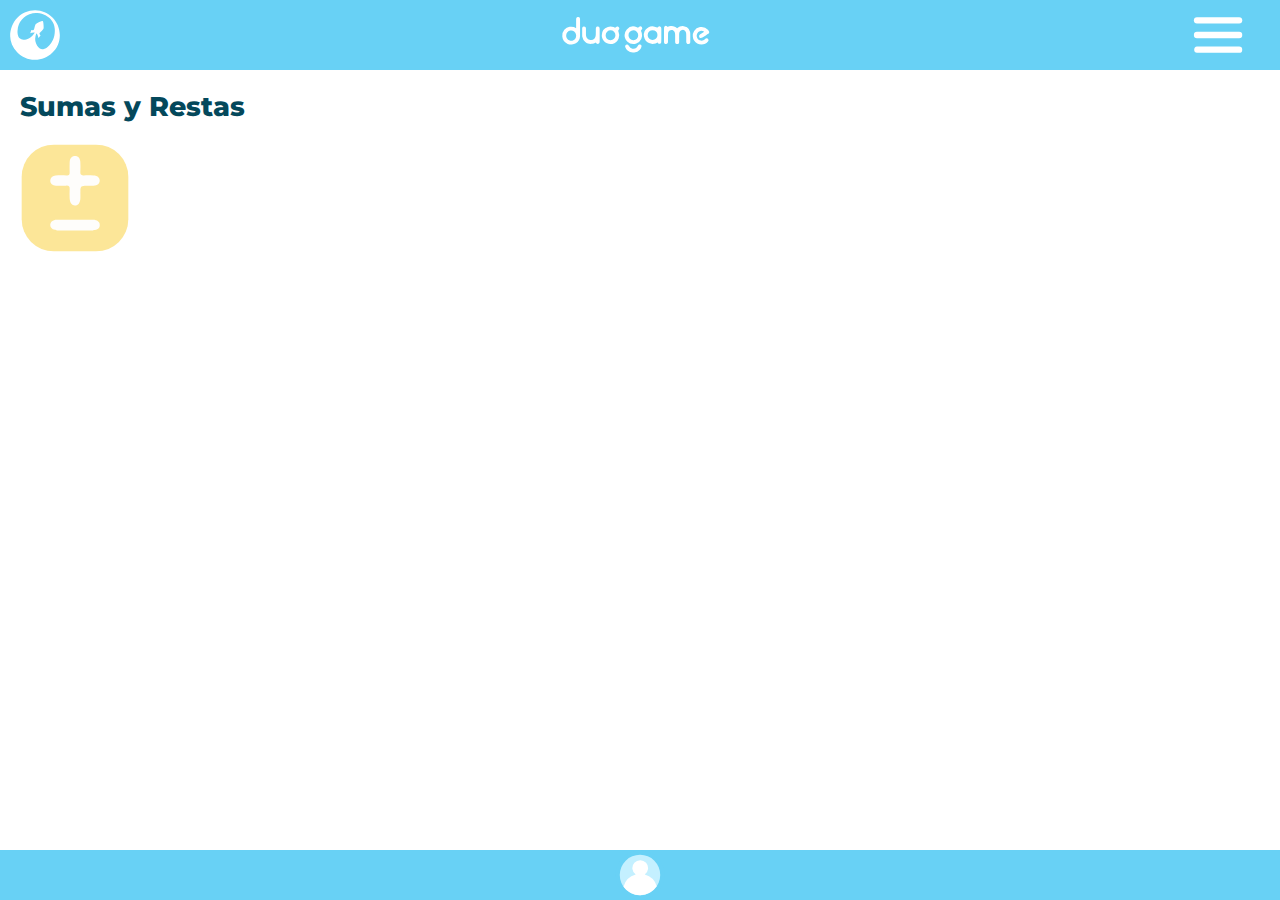
<file: components/menu/menu.html>
<html lang="en">
<head>
    <meta charset="UTF-8">
    <meta http-equiv="X-UA-Compatible" content="IE=edge">
    <meta name="viewport" content="width=device-width, initial-scale=1.0">
    <title>Document</title>
    <link rel="stylesheet" href="../../assets/css/menu/menu.css">
</head>
<body>
    	
    <header>
		<div class="menu_bar">
            <div class="logoContainer">
                <a href="menu.html"><img src="../../assets/image/Logo_icon.svg" alt="" class="logoIcon"></a>
            </div>
            <div class="tipoContainer">
                <img src="../../assets/image/Logo_tipo.svg" alt="" class="logoTipo">
            </div>
			<div id="menu" class="bt-menu">
                <img src="../../assets/image/Burger.svg" alt="" class="menuIcon">
            </div>
		</div>

		<nav id="menuList" class="menu_nav">
			<ul>
				<li><a href="#"></span>Perfil</a></li>
				<li><a href="#"></span>Notificaciones</a></li>
				<li><a href="#"></span>Configuraciones</a></li>
				<li class="outContainer"><a href="#" class="outContainer"></span>Salir</a></li>
			</ul>
		</nav>
	</header>

    <section class="conten">
        <div class="contenObj_1">
            <p>Sumas y Restas</p>
            <div class="contenIcon_1">
                <a href="./opcion_1/opcion_1.html"><img src="../../assets/image/Suma y resta_01.svg" alt=""></a>
            </div>
        </div>
    </section>

    <footer class="footer">
        <div class="perfilContainer">
            <img src="../../assets/image/Perfil_01.svg" alt="" class="perfilImg">
        </div>
    </footer>


<script src="../../assets/js/menu/menuScript.js"></script>
</body>
</html>
</file>
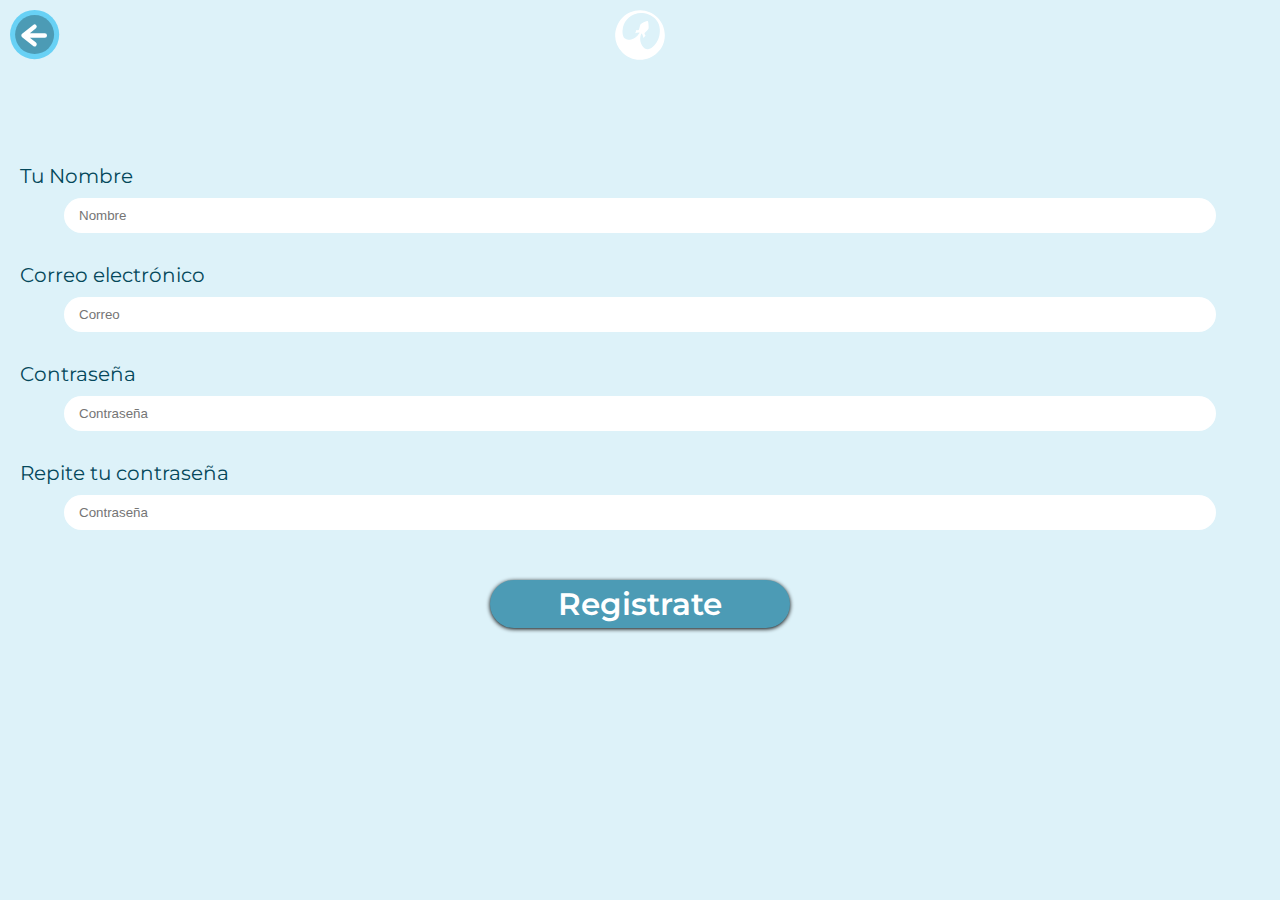
<file: components/registro/registro.html>
<!DOCTYPE html>
<html lang="en">
<head>
    <meta charset="UTF-8">
    <meta http-equiv="X-UA-Compatible" content="IE=edge">
    <meta name="viewport" content="width=device-width, initial-scale=1.0">
    <title>Document</title>
    <link rel="stylesheet" href="../../assets/css/registro/registroStyle.css">
</head>
<body>

    <header class="header">
        <div class="back" id="backContainer">
            <a href="../inicio/inicio.html"><img src="../../assets/image/Back_02.svg" alt="back" class="backBtn"></a>
        </div>
        <div class="logo">
            <img src="../../assets/image/Logo_icon.svg" alt="duoGame" class="logo_svg">   
        </div>
    </header>

    <div class="container">
        <section class="form">
            <label for="text" class="formLabel" id="textlLabel">Tu Nombre</label>
            <input type="text" class="formInput" id="textImput" placeholder="Nombre">
            <label for="email" class="formLabel" id="emailLabel">Correo electrónico</label>
            <input type="email" class="formInput" id="emailImput" placeholder="Correo">
            <label for="password" class="formLabel" id="passwordLabel">Contraseña</label>
            <input type="password" class="formInput" id="passwordImput" placeholder="Contraseña">
            <label for="password" class="formLabel" id="passwordRepiteLabel">Repite tu contraseña</label>
            <input type="password" class="formInput" id="passwordRepiteImput" placeholder="Contraseña">

        </section>
        <div class="btn">
            <div class="registrar">
                 <a class="btnRegistrar" href="../menu/menu.html">Registrate</a>
            </div>
        </div>
    </div>
    
</body>
</html>
</file>
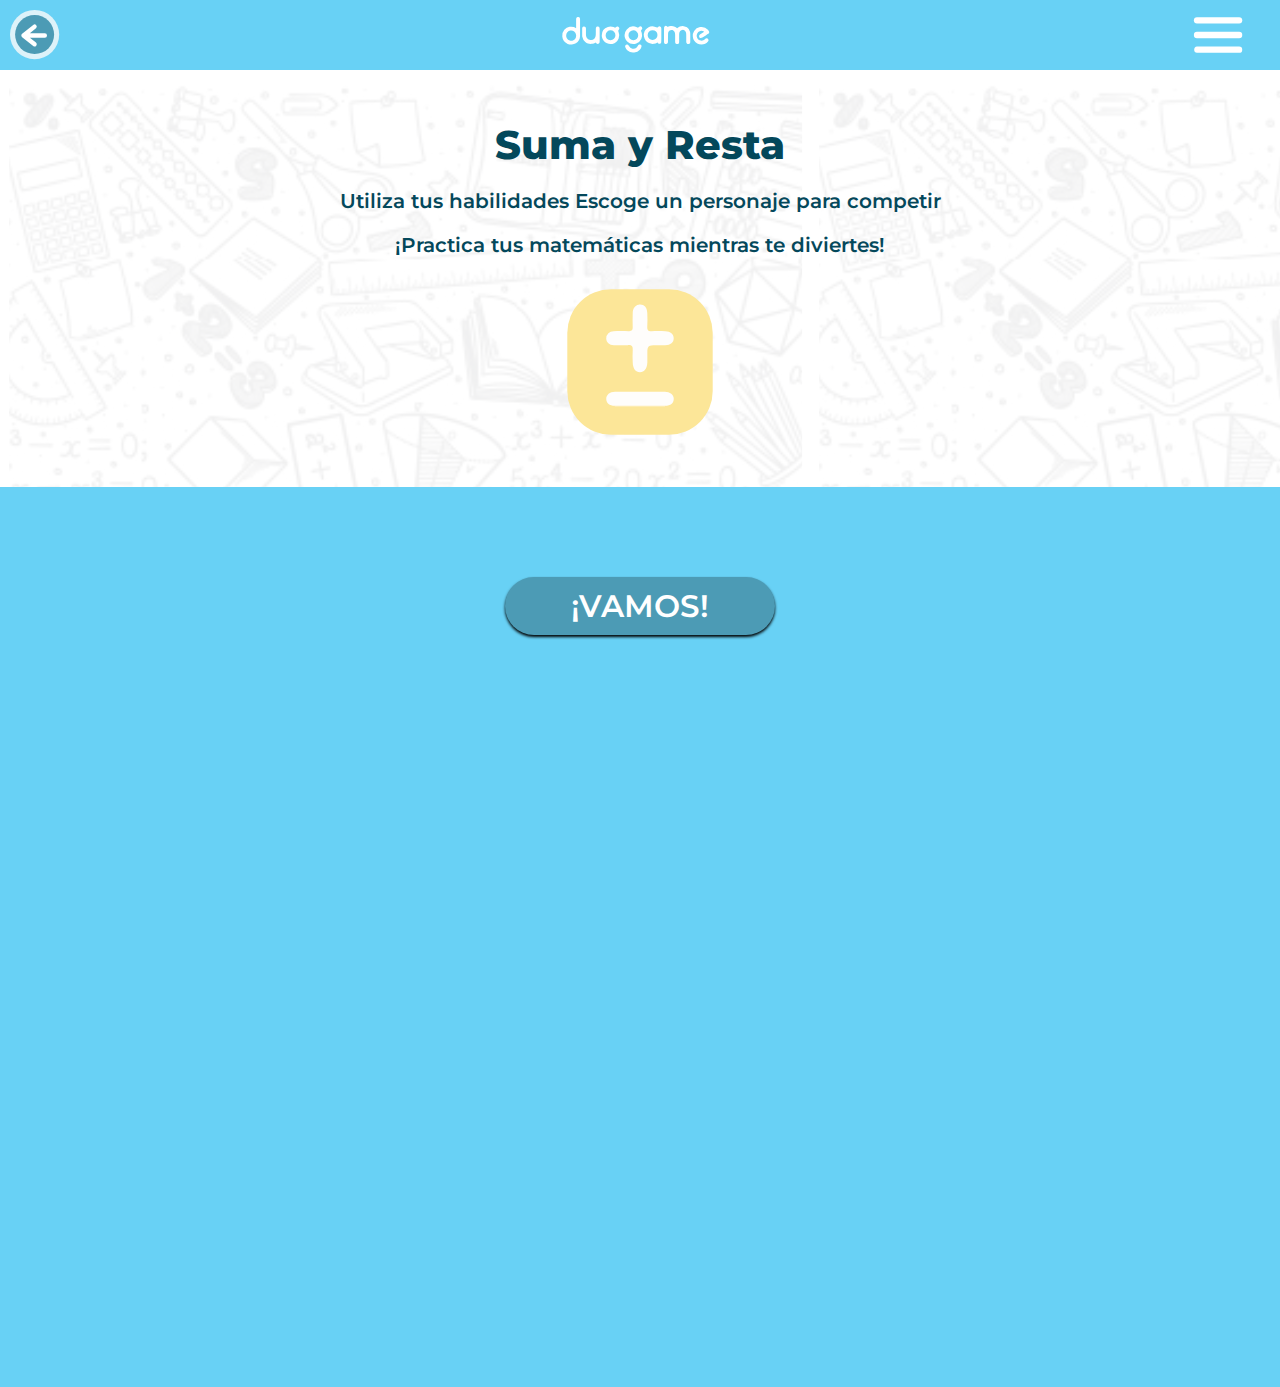
<file: components/menu/opcion_1/opcion_1.html>
<html lang="en">
<head>
    <meta charset="UTF-8">
    <meta http-equiv="X-UA-Compatible" content="IE=edge">
    <meta name="viewport" content="width=device-width, initial-scale=1.0">
    <title>Document</title>
    <link rel="stylesheet" href="../../../assets/css/menu/opcion_1/opcion_1Style.css">
</head>
<body>
    <header>
		<div class="menu_bar">
            <div class="logoContainer">
                <a href="../menu.html"><img src="../../../assets/image/Back_01.svg" alt="" class="logoIcon"></a>
            </div>
            <div class="tipoContainer">
                <img src="../../../assets/image/Logo_tipo.svg" alt="" class="logoTipo">
            </div>
			<div id="menu" class="bt-menu">
                <img src="../../../assets/image/Burger.svg" alt="" class="menuIcon">
            </div>
		</div>

		<nav id="menuList" class="menu_nav">
			<ul>
				<li><a href="#"></span>Perfil</a></li>
				<li><a href="#"></span>Notificaciones</a></li>
				<li><a href="#"></span>Configuraciones</a></li>
				<li class="outContainer"><a href="#" class="outContainer"></span>Salir</a></li>
			</ul>
		</nav>
	</header>

    <section class="container">
        <div class="descripcion">
            <div class="titulo">
                <p class="tituloText">Suma y Resta</p>
            </div>
            <div class="descripcionText">
                <p class="descripcionText_1">Utiliza tus habilidades Escoge un personaje para competir</p>
                <p class="descripcionText_2">¡Practica tus matemáticas mientras te diviertes!</p>
            </div>
            <div class="icon">
                <img src="../../../assets/image/Suma y resta_01.svg" alt="" class="iconImg">
            </div>
        </div>
        <div class="goEspace">
            <div class="goBtnContainer">
                <a href="./juego/juego.html" class="goBtn">¡VAMOS!</a>
            </div>
        </div>   
    </section>





    <script src="../../../assets/js/menu/opcion_1/opcion_1Scrips.js"></script>
</body>
</html>
</file>
<file: assets/css/menu/menu.css>
@import url('https://fonts.googleapis.com/css2?family=Montserrat:ital,wght@0,100;0,200;0,300;0,400;0,500;0,600;0,700;0,800;0,900;1,100;1,200;1,300;1,400;1,500;1,600;1,700;1,800;1,900&display=swap');

* {
	margin:0;
	padding:0;
    font-family: Montserrat;
}

/* Cabecera */

header a{
    width: 50px;
    margin-top: auto;
    margin-bottom: auto;
}
header img{
    width: 50px;
    margin-top: auto;
    margin-bottom: auto;
}
header{
    width: 100%;
    height: 70px;
    background-color: #68d1f5;
    z-index: 2;
}
.menu_nav{
	width:60%;
	height:100%;
	right:-100%;
	margin:0;
	position: fixed;
    background-color: #04485B;
}
.menu_nav---show{
	width:60%;
	height:100%;
	right:0%;
	margin:0;
	position: fixed;
    background-color: #04485B;
}
header nav ul{
    margin-top: 20px;
}
header nav ul li {
	display:block;
	float:none;
}
header nav ul li a {
	color:#fff;
	padding:15px;
	display:block;
	text-decoration:none;
    font-weight: 400;
    font-size: 15pt;
}
.outContainer{
    background-color: #9E005D;
}
header div{
    width: 100%;
    display: inline-flex;
    height: 100%;
}
.logoContainer{
    width: 80px;
    padding-left: 10px;
}
.bt-menu{
    margin-left: auto;
    width: 100px;
}
.logoTipo{
    width: 150px;
    margin-left: auto;
    margin-right: auto;
}

/* Cuerpo */

.conten{
    margin: 20px 20px;
    font-weight: 800;
    font-size: 20pt;
    color: #04485B;
}
.contenIcon_1{
    width: 110px;
    margin-top: 20px;
}

/* Pie */

footer{
    position: absolute;
    background-color: #68d1f5;
    width: 100%;
    height: 50px;
    bottom: 0;
}
.perfilContainer{
    display: inline-flex;
    width: 100%;
}
.perfilImg{
    width: 50px;
    margin-left: auto;
    margin-right: auto;    
}
</file>
<file: assets/css/registro/registroStyle.css>
@import url('https://fonts.googleapis.com/css2?family=Montserrat:ital,wght@0,100;0,200;0,300;0,400;0,500;0,600;0,700;0,800;0,900;1,100;1,200;1,300;1,400;1,500;1,600;1,700;1,800;1,900&display=swap');

*{
    box-sizing: border-box;
    margin: 0;
    padding: 0;
}

body{
    background-color:#DDF2F9;
    font-family: 'Montserrat';
}
.header{
    width: 100%;
}
.back, .logo{
    display: inline-block;
    margin-top: 10px;
}
.logo{
    width: 100%;
    text-align: center;
    z-index: 2;
}
.back{
    margin-left: 10px;
    position: absolute;
}
.backBtn, .logo_svg{
    width: 50px;
}
.container{
    margin-top: 100px;
}
.formLabel{
    display: block;
    margin-bottom: 5px;
    margin-top: 30px;
    font-size: 15pt;
    font-weight: 400;
    text-align: left;
    padding-left: 20px;
    color: #04485B;
}
.formInput{
    display: block;
    margin: 10px auto;
    padding: 10px 15px;
    width: 90%;
    border-radius: 50px;
    border: none;
    background-color: #fff;
    color: gray;
}

.btn{
    margin-top: 50px;
    font-size: 23pt;
    font-weight: 600;
    text-align: center;
}
.registrar{
    margin-top: 20px;
    background-color: #4C9BB5;
    box-shadow: 0px 1px 4px #000000;
    color: #fff;
    width: 300px;
    margin: auto;
    padding: 5px;
    border-radius: 50px;
}
a{
    text-decoration: none;
    color: #fff;
}
</file>
<file: assets/css/menu/opcion_1/opcion_1Style.css>
@import url('https://fonts.googleapis.com/css2?family=Montserrat:ital,wght@0,100;0,200;0,300;0,400;0,500;0,600;0,700;0,800;0,900;1,100;1,200;1,300;1,400;1,500;1,600;1,700;1,800;1,900&display=swap');

* {
	margin:0;
	padding:0;
    font-family: Montserrat;
}

/* Cabecera */

header a{
    width: 50px;
    margin-top: auto;
    margin-bottom: auto;
}
header img{
    width: 50px;
    margin-top: auto;
    margin-bottom: auto;
}
header{
    width: 100%;
    height: 70px;
    background-color: #68d1f5;
    z-index: 2;
}
.menu_nav{
	width:60%;
	height:100%;
	right:-100%;
	margin:0;
	position: fixed;
    background-color: #04485B;
}
.menu_nav---show{
	width:60%;
	height:100%;
	right:0%;
	margin:0;
	position: fixed;
    background-color: #04485B;
    z-index: 2;
}
header nav ul{
    margin-top: 20px;
}
header nav ul li {
	display:block;
	float:none;
}
header nav ul li a {
	color:#fff;
	padding:15px;
	display:block;
	text-decoration:none;
    font-weight: 400;
    font-size: 15pt;
}
.outContainer{
    background-color: #9E005D;
}
header div{
    width: 100%;
    display: inline-flex;
    height: 100%;
}
.logoContainer{
    width: 80px;
    padding-left: 10px;
}
.bt-menu{
    margin-left: auto;
    width: 100px;
}
.logoTipo{
    width: 150px;
    margin-left: auto;
    margin-right: auto;
}

/* Contenido */

section{
    background-image: url(../../../image/Background_01.svg);
    text-align: center;
    padding-top: 50px;
    height: 100%;
}
.descripcion{
    margin-bottom: 50px;
}
.titulo{
    font-weight: 800;
    font-size: 30pt;
    color: #04485B;
}
.descripcionText{
    margin-top: 20px;
    margin-left: auto;
    margin-right: auto;
    width: 80%;
    font-weight: 600;
    font-size: 15pt;
    color: #04485B;
}
.descripcionText_1, .descripcionText_2{
    margin-top: 20px;
}
.icon{
    display: inline-flex;
    margin-top: 30px;
    width: 100%;
}
.iconImg{
    width: 150px;
    margin-left: auto;
    margin-right: auto;
}
.goEspace{
    position: absolute;
    width: 100%;
    height: 100%;
    background-color: #68d1f5;
    margin-bottom: 0px;
    z-index: 1;
    
}
.goBtnContainer{
    width: 250px;
    margin: auto;
    padding: 10px;
    border-radius: 50px;
    margin-top: 20px;
    background-color: #4C9BB5;
    box-shadow: 0px 2px 3px #000000;
    margin-top: 90px;
}
.goBtn{
    text-decoration: none;
    font-size: 23pt;
    font-weight: 600;
    color: #fff;

}
</file>
